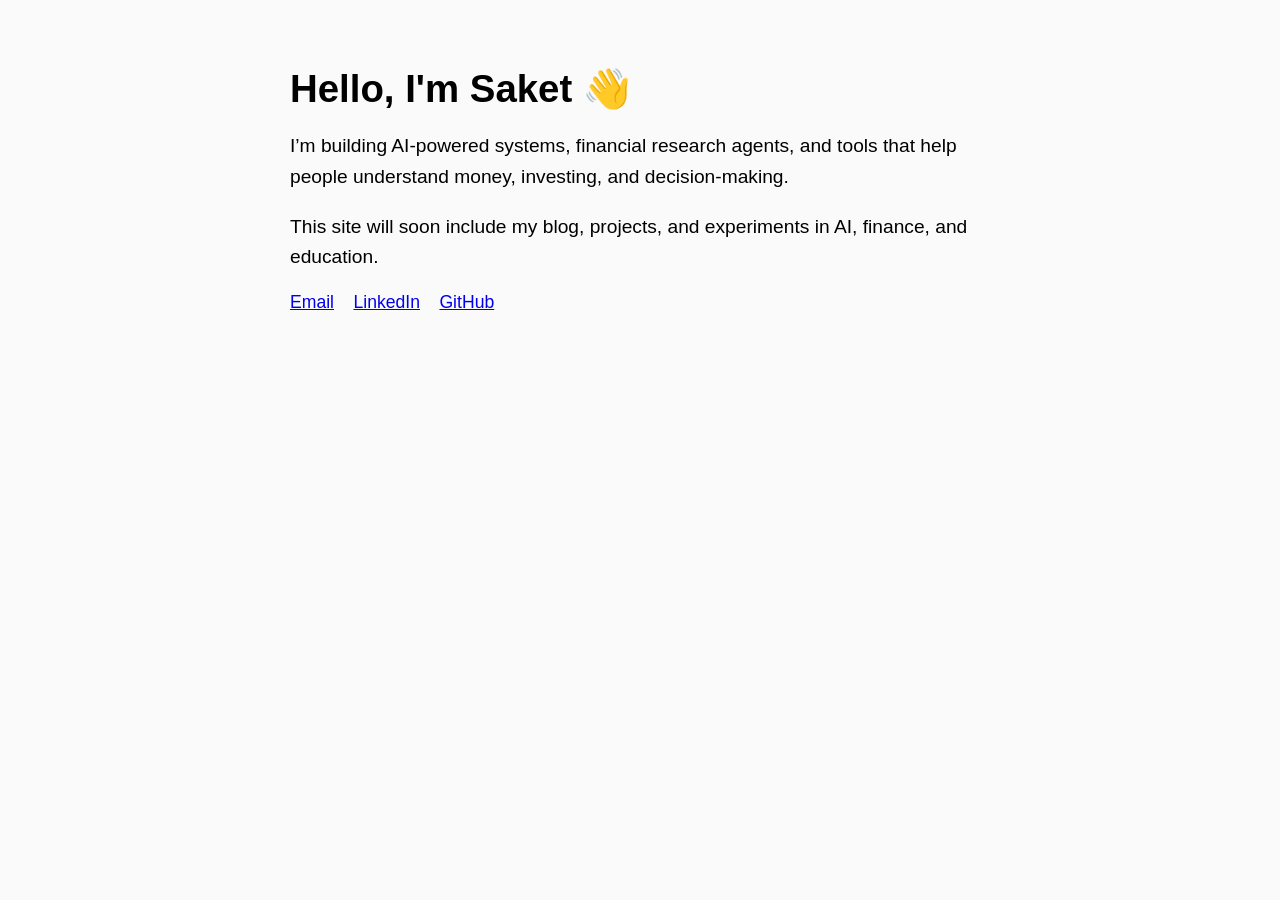
<file: index.html>
<!DOCTYPE html>
<html lang="en">
<head>
  <meta charset="UTF-8" />
  <meta name="viewport" content="width=device-width, initial-scale=1.0" />
  <title>Saket | Personal Website</title>
  <style>
    body { font-family: Arial, sans-serif; margin: 0; padding: 40px; background: #fafafa; }
    .container { max-width: 700px; margin: auto; }
    h1 { font-size: 2.4rem; margin-bottom: 10px; }
    p { font-size: 1.2rem; line-height: 1.6; }
    .links a { margin-right: 15px; font-size: 1.1rem; }
  </style>
</head>
<body>
  <div class="container">
    <h1>Hello, I'm Saket 👋</h1>
    <p>
      I’m building AI‑powered systems, financial research agents, and tools that help people
      understand money, investing, and decision‑making.  
    </p>
    <p>
      This site will soon include my blog, projects, and experiments in AI, finance, and education.
    </p>
    <div class="links">
      <a href="mailto:your@email.com">Email</a>
      <a href="https://www.linkedin.com/">LinkedIn</a>
      <a href="https://github.com/">GitHub</a>
    </div>
  </div>
</body>
</html>
</file>
